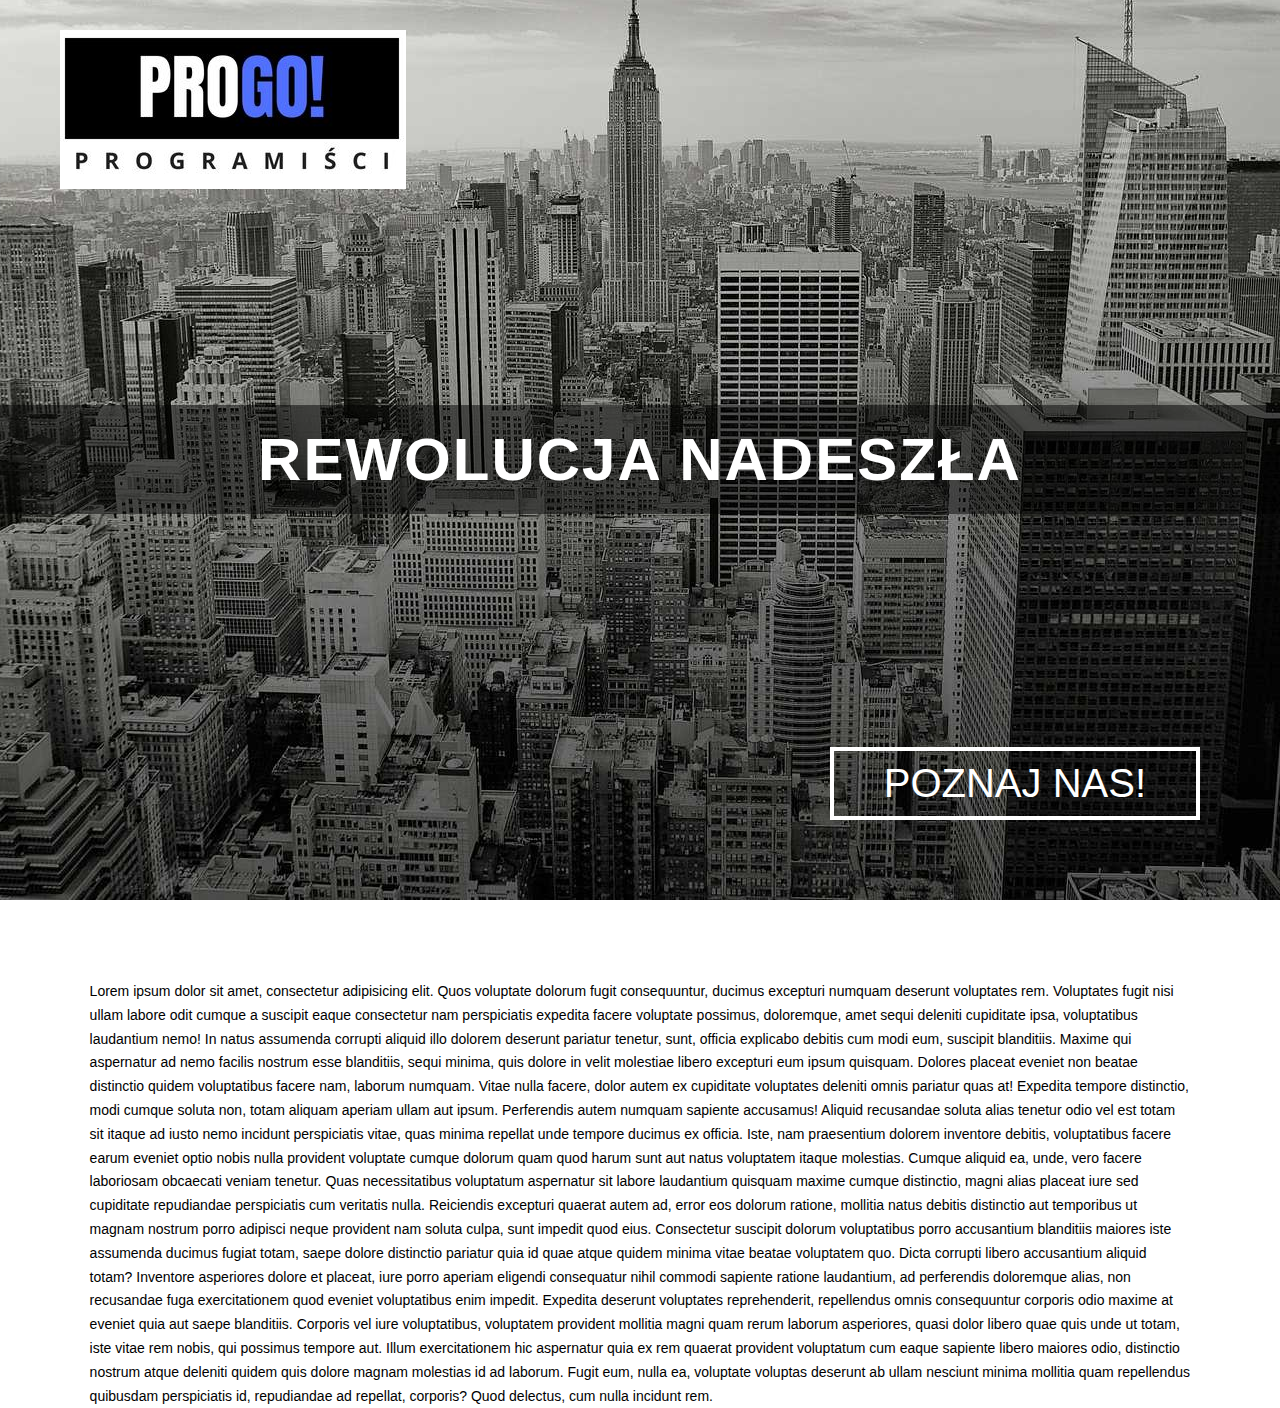
<file: City 2/index.html>
<!DOCTYPE html>
<html lang="en">
<head>
  <meta charset="UTF-8">
  <title>Document</title>
  <meta name="viewport" content="width=device-width, initial-scale=1.0">
  <link rel="stylesheet" href="css/style.css">
</head>

<body>
  <header>
    <img class="logo" src="img/logo.JPG" alt="logo naszej firmy progo">
    <h1>Rewolucja nadeszła</h1>
    <button>Poznaj nas!</button>
  </header>
  <section>
    <p>Lorem ipsum dolor sit amet, consectetur adipisicing elit. Quos voluptate dolorum fugit consequuntur, ducimus excepturi numquam deserunt voluptates rem. Voluptates fugit nisi ullam labore odit cumque a suscipit eaque consectetur nam perspiciatis expedita facere voluptate possimus, doloremque, amet sequi deleniti cupiditate ipsa, voluptatibus laudantium nemo! In natus assumenda corrupti aliquid illo dolorem deserunt pariatur tenetur, sunt, officia explicabo debitis cum modi eum, suscipit blanditiis. Maxime qui aspernatur ad nemo facilis nostrum esse blanditiis, sequi minima, quis dolore in velit molestiae libero excepturi eum ipsum quisquam. Dolores placeat eveniet non beatae distinctio quidem voluptatibus facere nam, laborum numquam. Vitae nulla facere, dolor autem ex cupiditate voluptates deleniti omnis pariatur quas at! Expedita tempore distinctio, modi cumque soluta non, totam aliquam aperiam ullam aut ipsum. Perferendis autem numquam sapiente accusamus! Aliquid recusandae soluta alias tenetur odio vel est totam sit itaque ad iusto nemo incidunt perspiciatis vitae, quas minima repellat unde tempore ducimus ex officia. Iste, nam praesentium dolorem inventore debitis, voluptatibus facere earum eveniet optio nobis nulla provident voluptate cumque dolorum quam quod harum sunt aut natus voluptatem itaque molestias. Cumque aliquid ea, unde, vero facere laboriosam obcaecati veniam tenetur. Quas necessitatibus voluptatum aspernatur sit labore laudantium quisquam maxime cumque distinctio, magni alias placeat iure sed cupiditate repudiandae perspiciatis cum veritatis nulla. Reiciendis excepturi quaerat autem ad, error eos dolorum ratione, mollitia natus debitis distinctio aut temporibus ut magnam nostrum porro adipisci neque provident nam soluta culpa, sunt impedit quod eius. Consectetur suscipit dolorum voluptatibus porro accusantium blanditiis maiores iste assumenda ducimus fugiat totam, saepe dolore distinctio pariatur quia id quae atque quidem minima vitae beatae voluptatem quo. Dicta corrupti libero accusantium aliquid totam? Inventore asperiores dolore et placeat, iure porro aperiam eligendi consequatur nihil commodi sapiente ratione laudantium, ad perferendis doloremque alias, non recusandae fuga exercitationem quod eveniet voluptatibus enim impedit. Expedita deserunt voluptates reprehenderit, repellendus omnis consequuntur corporis odio maxime at eveniet quia aut saepe blanditiis. Corporis vel iure voluptatibus, voluptatem provident mollitia magni quam rerum laborum asperiores, quasi dolor libero quae quis unde ut totam, iste vitae rem nobis, qui possimus tempore aut. Illum exercitationem hic aspernatur quia ex rem quaerat provident voluptatum cum eaque sapiente libero maiores odio, distinctio nostrum atque deleniti quidem quis dolore magnam molestias id ad laborum. Fugit eum, nulla ea, voluptate voluptas deserunt ab ullam nesciunt minima mollitia quam repellendus quibusdam perspiciatis id, repudiandae ad repellat, corporis? Quod delectus, cum nulla incidunt rem.</p>
  </section>
</body>
</html>
</file>
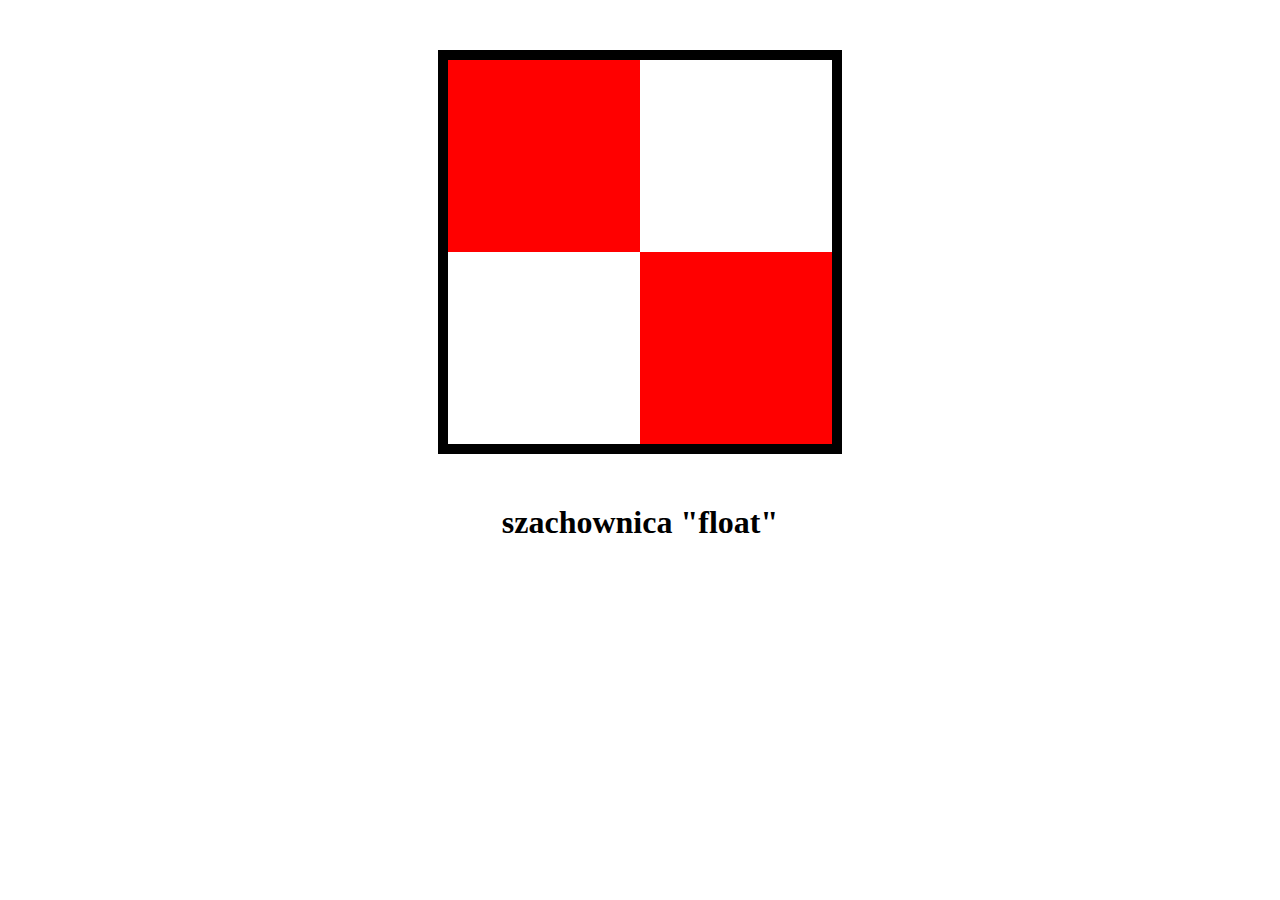
<file: Projekt float szachownica/index.html>
<!DOCTYPE html>
<html lang="en">

<head>
    <meta charset="UTF-8">
    <meta name="viewport" content="width=device-width, initial-scale=1.0">
    <meta http-equiv="X-UA-Compatible" content="ie=edge">
    <title>Szachownica - Float</title>
    <style>
        .clearfix::after {
            content: "";
            display: block;
            clear: both;
        }

        .board {
            /* box-sizing: border-box; */
            width: 30vw;
            border: 10px solid black;
            margin: 50px auto;
            /* overflow: hidden; */
            /* height: 30vw; */
        }

        span {
            float: left;
            width: 50%;
            height: 15vw;
            /* height: calc(15vw - 10px); */
        }

        span:nth-child(1),
        span:nth-child(4) {
            background-color: #f00;
        }

        h1 {
            margin-top: 50px;
            text-align: center;
        }
    </style>
</head>

<body>
    <div class="board clearfix">
        <span></span>
        <span></span>
        <span></span>
        <span></span>
        <!-- Pseudolement ::after -->
    </div>
    <h1>szachownica "float"</h1>
</body>

</html>
</file>
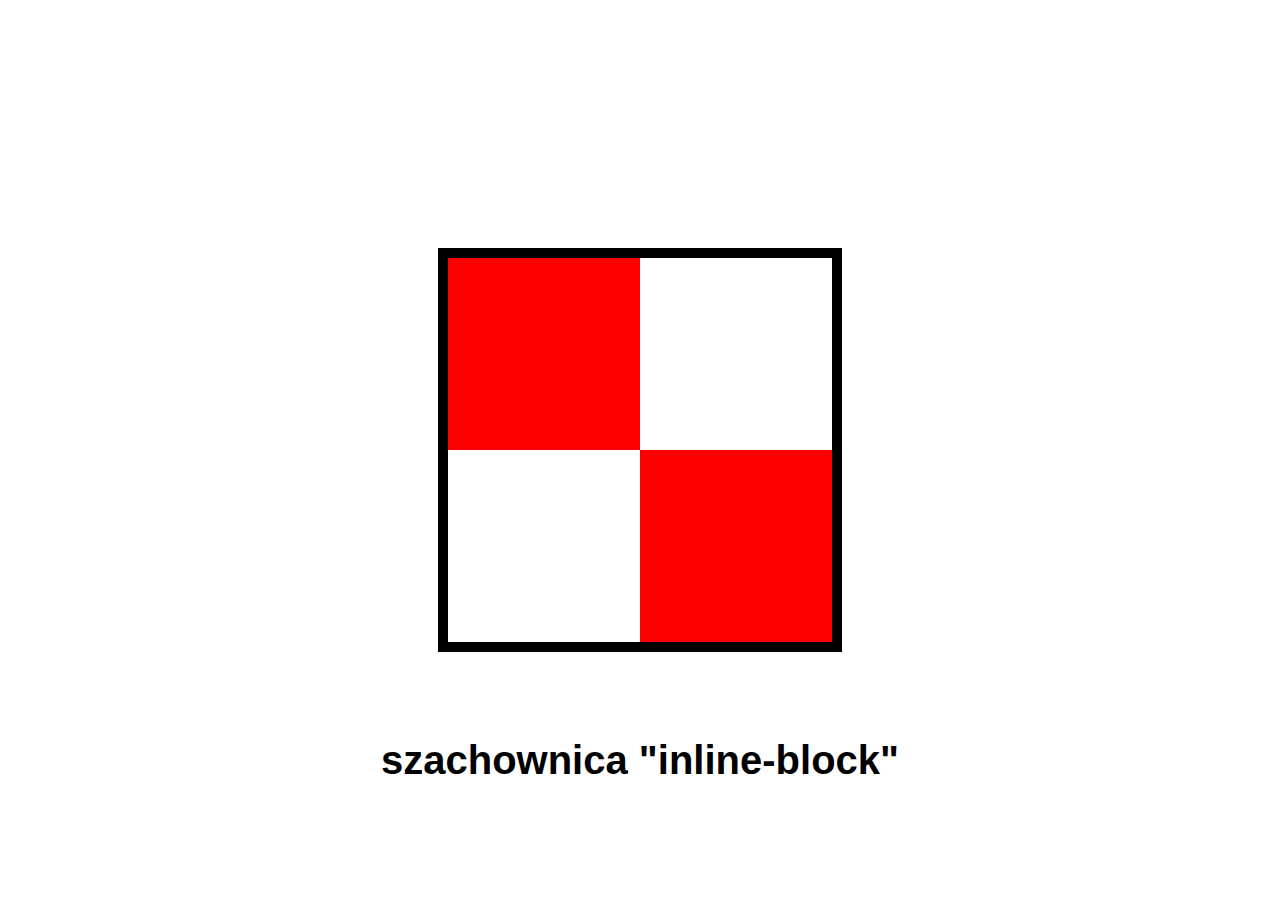
<file: Projekt inline block szachownica/index.html>
<!DOCTYPE html>
<html lang="en">

<head>
    <meta charset="UTF-8">
    <meta name="viewport" content="width=device-width, initial-scale=1.0">
    <meta http-equiv="X-UA-Compatible" content="ie=edge">
    <title>Szachownica - Inline Block</title>
    <style>
        /* body {
            margin: 0;
        } */

        .board {
            position: absolute;
            top: calc(50% - 15vw - 10px);
            left: calc(50% - 15vw - 10px);
            width: 30vw;
            height: 30vw;
            border: 10px black solid;
            font-size: 0;
        }

        span {
            display: inline-block;
            width: 50%;
            height: 50%;
        }

        span:first-child,
        span:last-child {
            background-color: #f00;
        }

        h1 {
            position: absolute;
            bottom: 10%;
            left: 0;
            width: 100%;
            font-family: arial;
            font-size: 40px;
            text-align: center;

        }
    </style>
</head>

<body>
    <div class="board">
        <span></span>
        <span></span>
        <span></span>
        <span></span>
    </div>
    <h1>szachownica "inline-block"</h1>
</body>

</html>
</file>
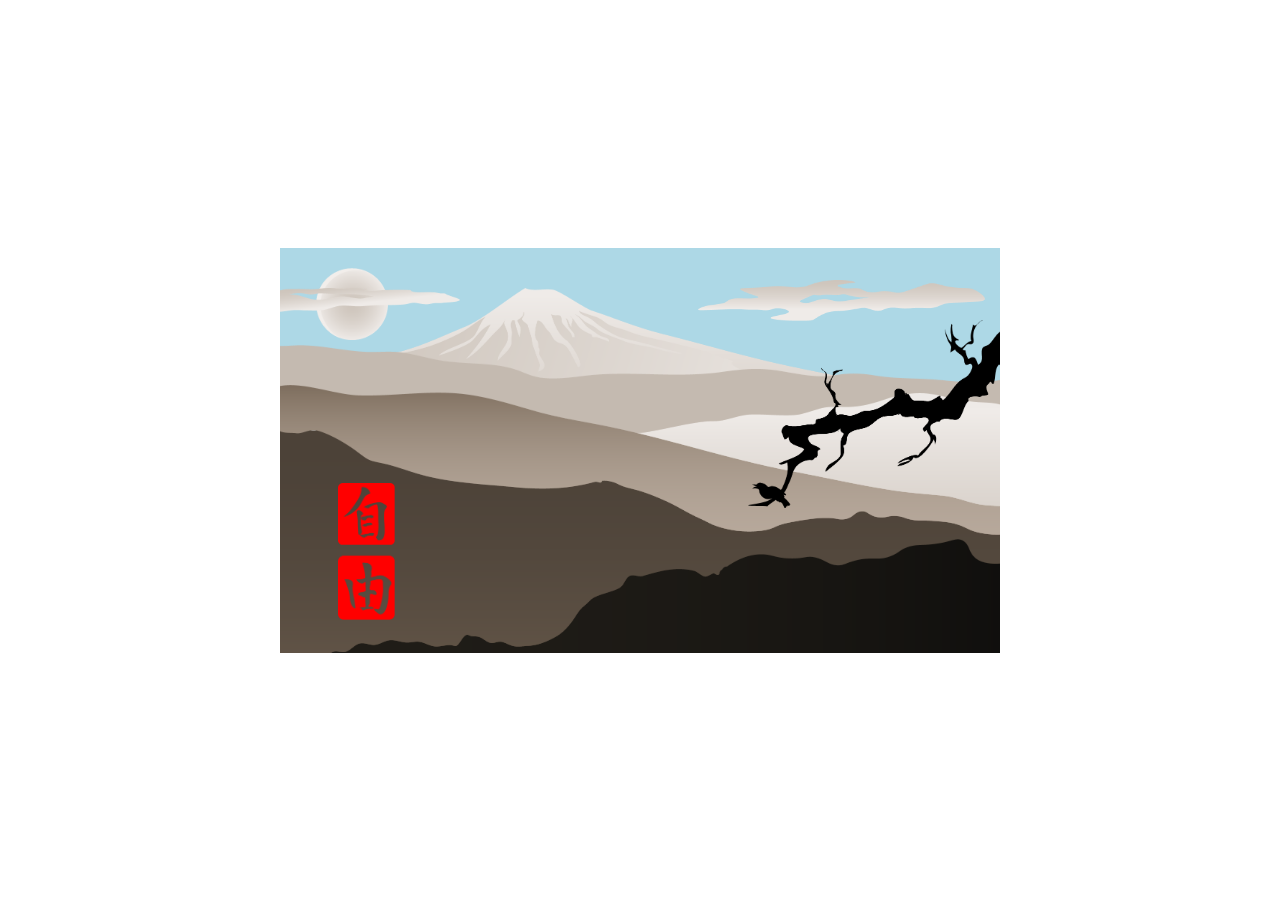
<file: Projekt old Japan/index.html>
<!-- 
    Układ 16:9
    Ma być podobny (nie pixel w pixel)
    Ma być responsywny (dostosowoywać się do wysokości przeglądarki)

 -->
<!DOCTYPE html>
<html lang="pl">

<head>
    <meta charset="UTF-8">
    <meta name="viewport" content="width=device-width, initial-scale=1.0">
    <meta http-equiv="X-UA-Compatible" content="ie=edge">
    <title>A dream about old Japan</title>
    <style>
        .picture {
            position: absolute;
            width: 80vh;
            height: 45vh;
            top: calc(50% - 45vh/2);
            left: calc(50% - 80vh/2);
            /* margin: 50px auto; */
            background-color: lightblue;
            overflow: hidden;
            z-index: -2;
        }

        img {
            position: absolute;
            display: none;
        }

        img:nth-child(1) {
            display: block;
            width: 100%;
            left: 0;
            bottom: -10%;
        }

        img:nth-child(2) {
            display: block;
            width: 100%;
            left: 0;
            bottom: -24%;
        }

        img:nth-child(3) {
            display: block;
            width: 100%;
            left: 0;
            bottom: -36%;
        }

        img:nth-child(4) {
            display: block;
            width: 100%;
            left: 0;
            bottom: -34%;
        }

        img:nth-child(5) {
            display: block;
            width: 100%;
            left: 0;
            bottom: -45%;
        }

        img:nth-child(6) {
            display: block;
            width: 100%;
            left: 0;
            bottom: -72%;
        }

        img:nth-child(7) {
            display: block;
            width: 10%;
            left: 5%;
            top: 5%;
            z-index: -1;
        }

        img:nth-child(8) {
            display: block;
            width: 30%;
            left: -5%;
            top: 10%;
        }

        img:nth-child(9) {
            display: block;
            width: 40%;
            right: 2%;
            top: 8%;
        }

        img:nth-child(10) {
            display: block;
            width: 35%;
            right: 0;
            top: 18%;
        }

        img:nth-child(11) {
            display: block;
            width: 8%;
            left: 8%;
            bottom: 8%;
        }
    </style>
</head>

<body>
    <div class="picture">
        <img src="img/japan1.png" alt="">
        <img src="img/japan2.png" alt="">
        <img src="img/japan3.png" alt="">
        <img src="img/japan4.png" alt="">
        <img src="img/japan5.png" alt="">
        <img src="img/japan6.png" alt="">
        <img src="img/japan7.png" alt="">
        <img src="img/japan8.png" alt="">
        <img src="img/japan9.png" alt="">
        <img src="img/japan10.png" alt="">
        <img src="img/japan11.png" alt="">
    </div>
</body>

</html>
</file>
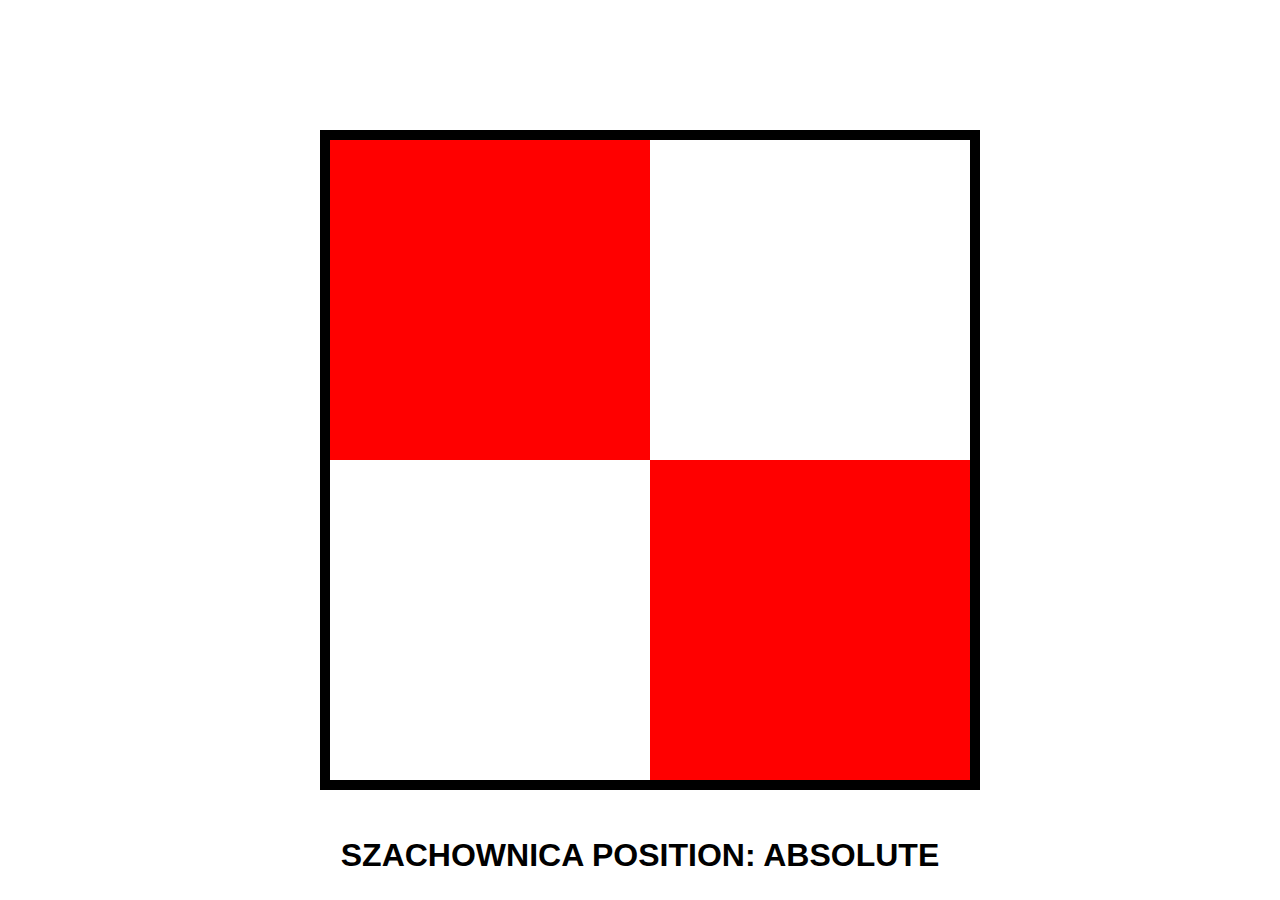
<file: Projekt position szachownica/index.html>
<!DOCTYPE html>
<html lang="en">

<head>
    <meta charset="UTF-8">
    <meta name="viewport" content="width=device-width, initial-scale=1.0">
    <meta http-equiv="X-UA-Compatible" content="ie=edge">
    <title>Szachownica - Position Absolute</title>
    <style>
        * {
            margin: 0;
            padding: 0;
        }

        .board {
            position: absolute;
            /* top: calc(50% - 25vw);
            left: calc(50% - 25%); */
            top: 50%;
            left: 50%;
            width: 50%;
            height: 50vw;
            margin-top: -25vw;
            margin-left: -25vw;
            /* background-color: aqua; */
            border: 10px solid black;
        }

        span {
            position: absolute;
            /* width: 50%;
            height: 50%; */
            /* background-color: aqua; */
        }

        span:nth-child(1) {
            background-color: #f00;
            top: 0;
            left: 0;
            bottom: 50%;
            right: 50%;
        }

        /* span:nth-child(2) {
            top: 0;
            right: 0;
        }

        span:nth-child(3) {
            bottom: 0;
            left: 0;
        } */

        span:nth-child(4) {
            bottom: 0;
            top: 50%;
            right: 0;
            left: 50%;
            background-color: #f00;
        }

        h1 {
            text-align: center;
            position: relative;
            top: 90vh;
            line-height: 10vh;
            text-transform: uppercase;
            font-family: arial;
        }
    </style>
</head>

<body>
    <div class="board">
        <span></span>
        <span></span>
        <span></span>
        <span></span>
    </div>
    <h1>szachownica position: absolute</h1>
</body>

</html>
</file>
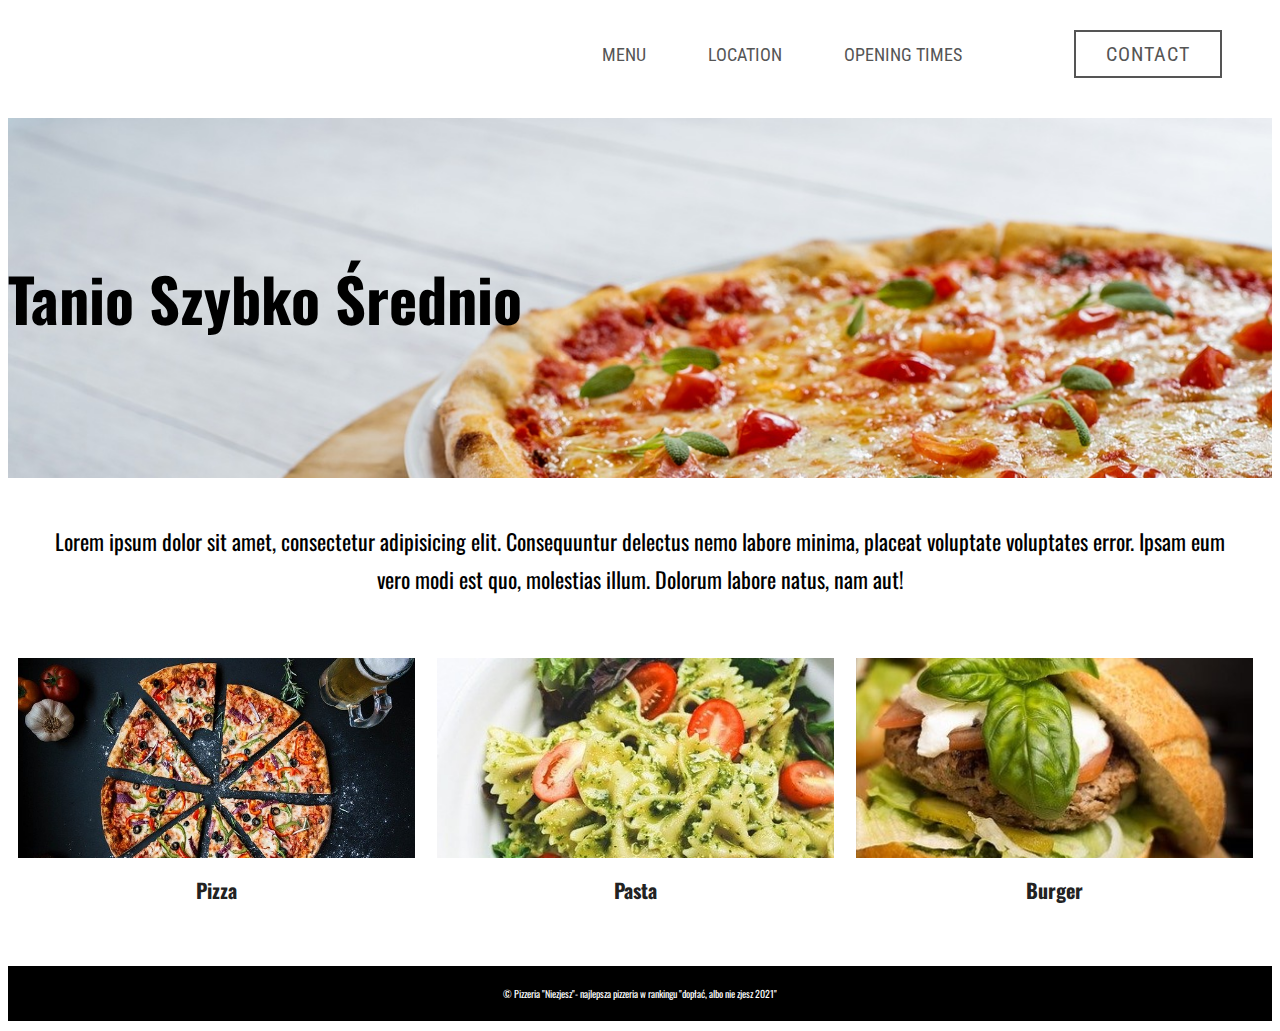
<file: Restauracja/index.html>
<!DOCTYPE html>
<html lang="pl">

<head>
  <meta charset="UTF-8">
  <title>Pizzeria</title>
  <link rel="stylesheet" href="style.css">
</head>

<body>
  <nav>
    <a href="#">Menu</a>
    <a href="#">Location</a>
    <a href="#">Opening times</a>
    <a href="#" class="contact">Contact</a>

  </nav>

  <header>
    <h1>Tanio Szybko Średnio</h1>

  </header>
  <main>
    <p class="description">
      Lorem ipsum dolor sit amet, consectetur adipisicing elit. Consequuntur delectus nemo labore minima, placeat voluptate voluptates error. Ipsam eum vero modi est quo, molestias illum. Dolorum labore natus, nam aut!
    </p>

    <section class="features">

      <div class="feature">
        <div class="image1">
        </div>
        <h2>Pizza</h2>
      </div>

      <div class="feature">
        <div class="image2">
        </div>
        <h2>Pasta</h2>
      </div>

      <div class="feature">
        <div class="image3">
        </div>
        <h2>Burger</h2>
      </div>

    </section>

  </main>
  <footer>
    <p>
      &copy; Pizzeria "Niezjesz"- najlepsza pizzeria w rankingu "dopłać, albo nie zjesz 2021"
    </p>
  </footer>
</body>

</html>
</file>
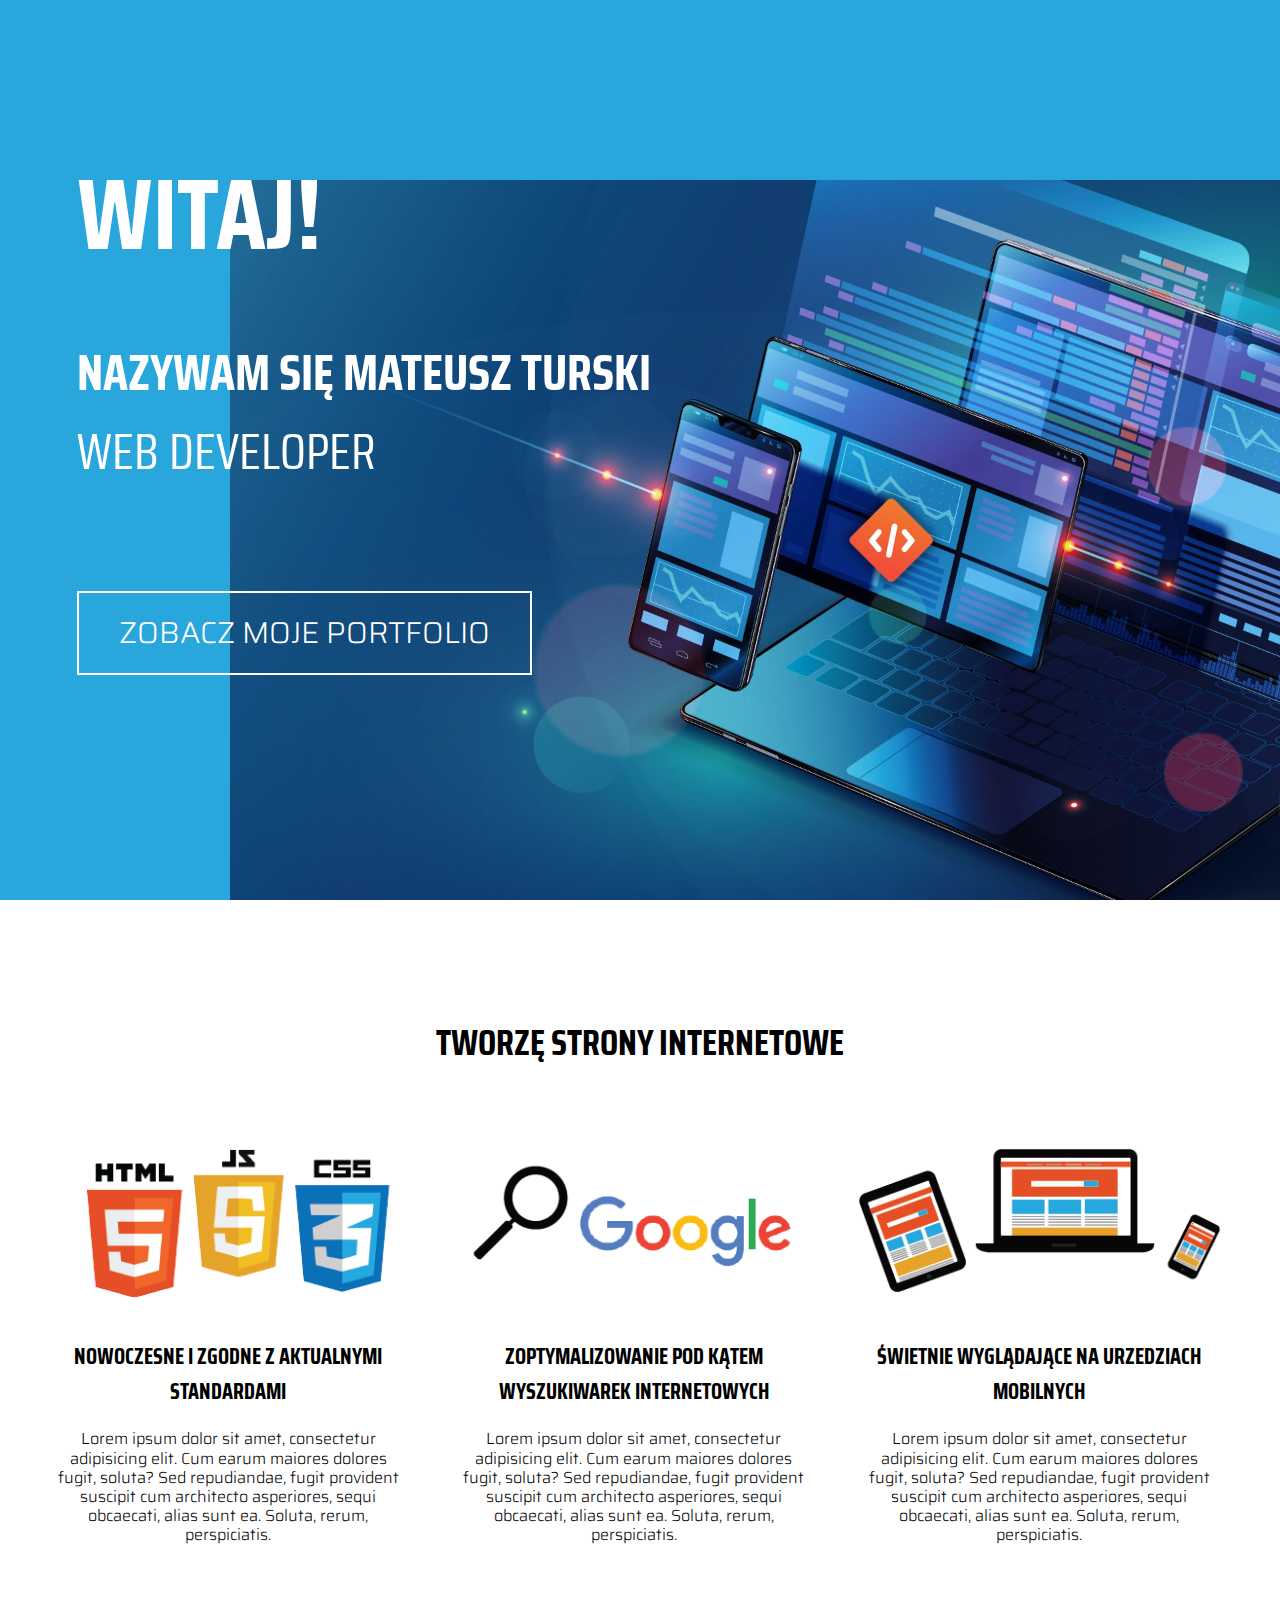
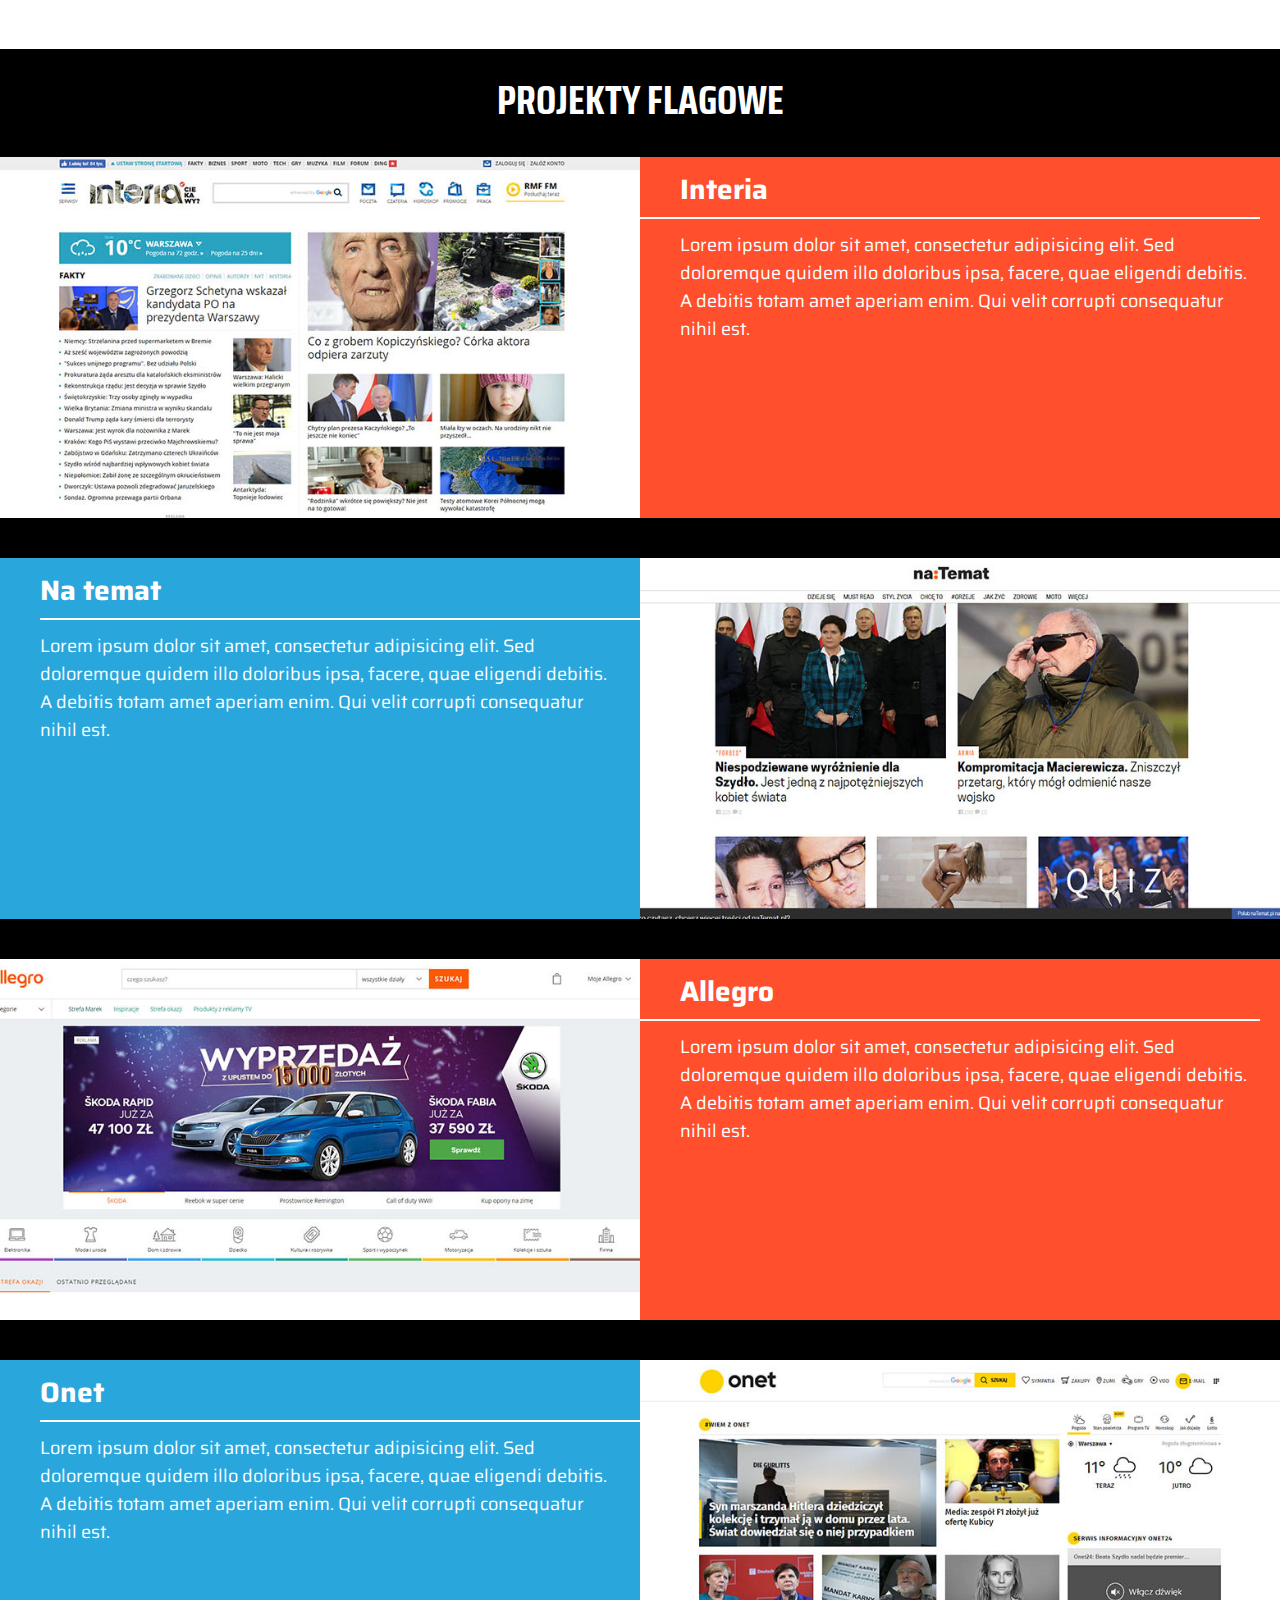
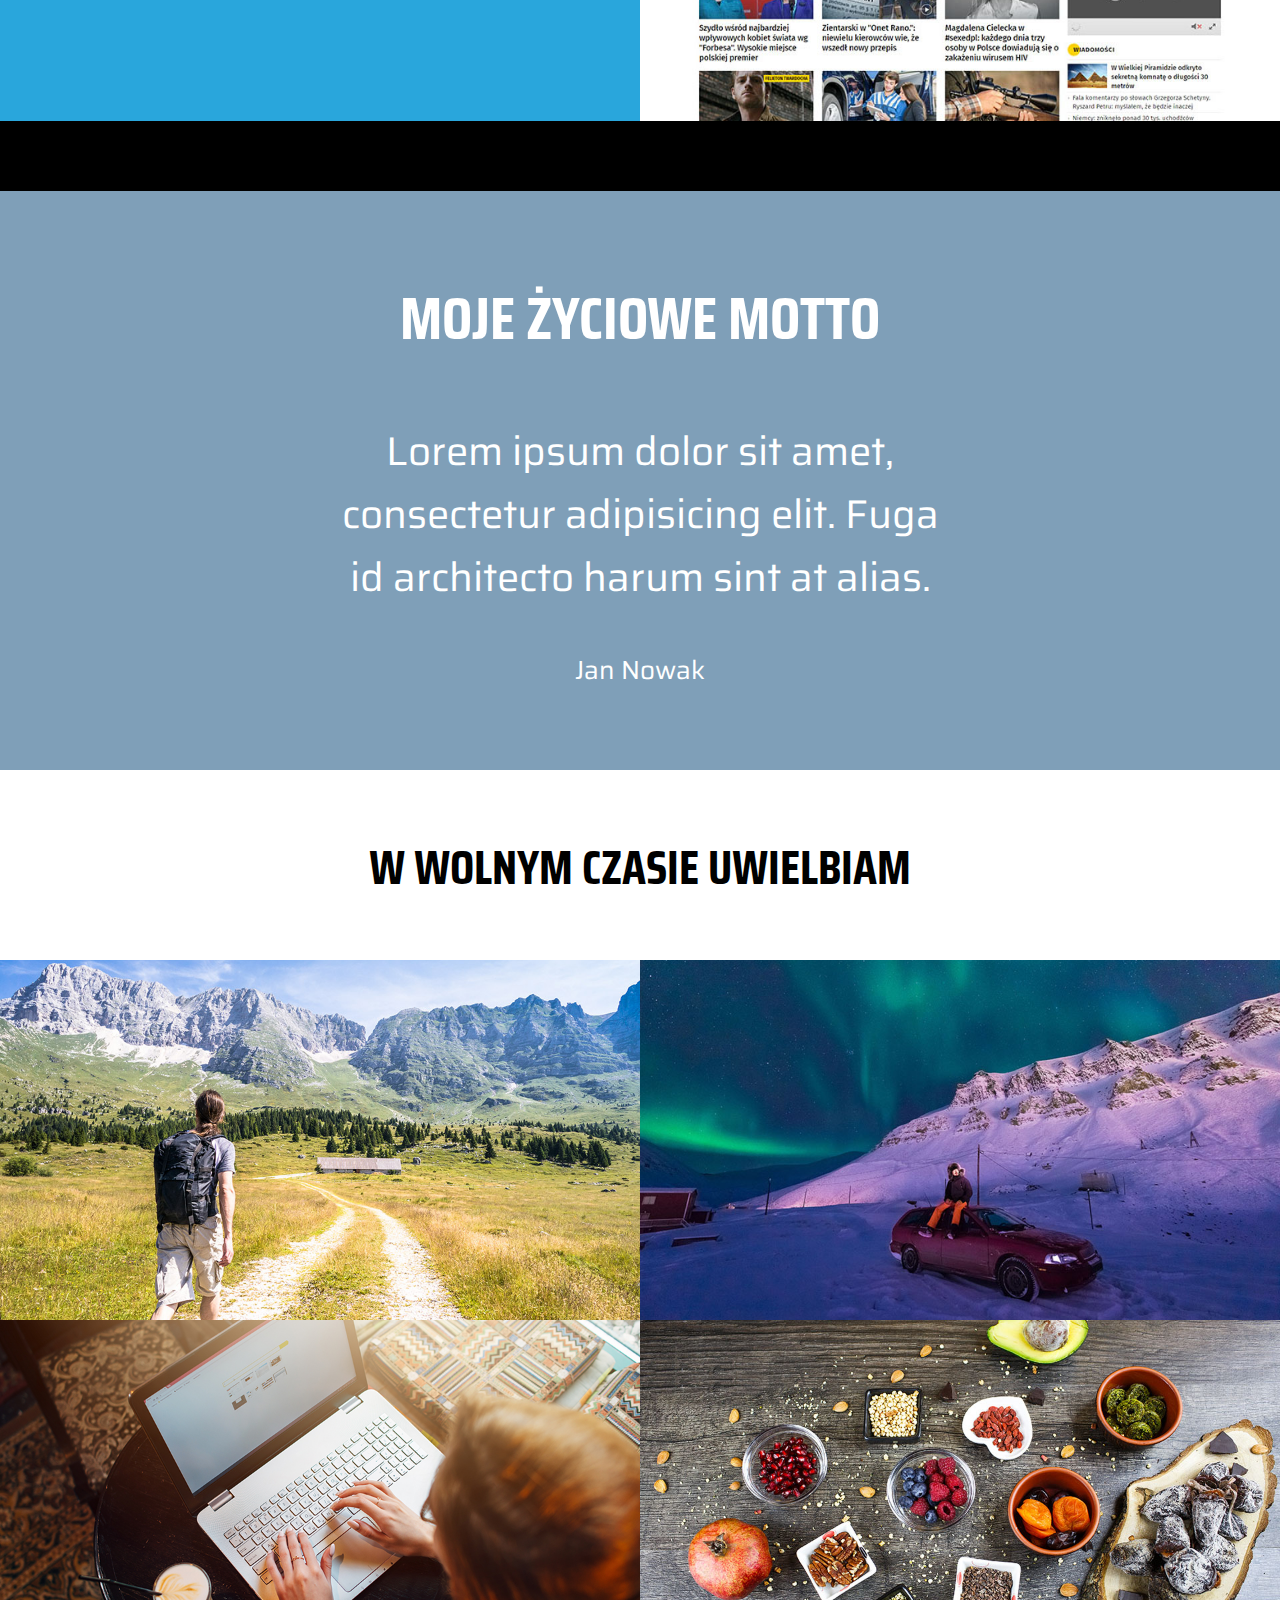
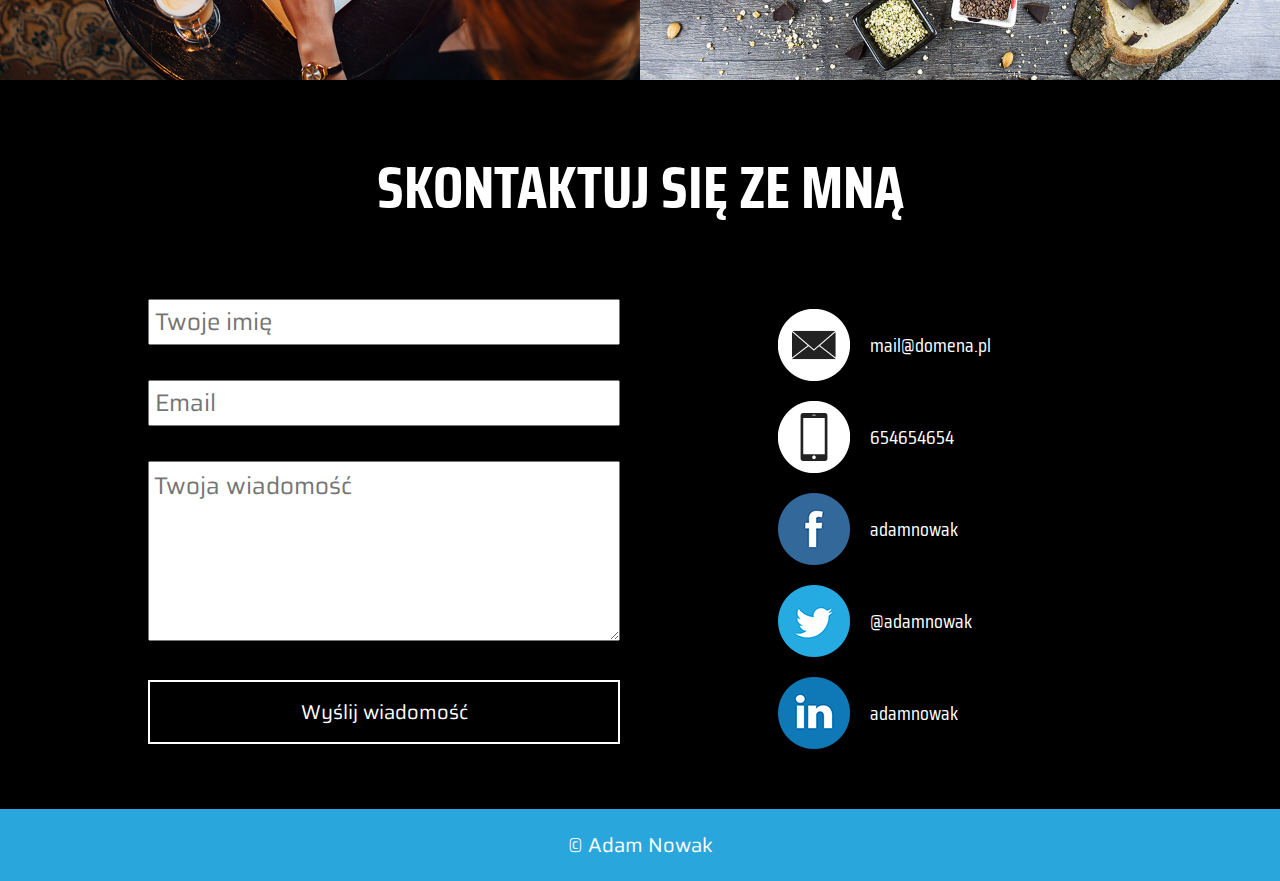
<file: Wizytowka- in progress/index.html>
<!DOCTYPE html>
<html lang="pl">

<head>
  <meta charset="UTF-8">
  <title>Mateusz Turski - Web Developer</title>
  <meta name="viewport" content="width=device-width, initial-scale=1.0">
  <link href="https://fonts.googleapis.com/css?family=Saira+Condensed:400,700|Saira:300,400&amp;subset=latin-ext" rel="stylesheet">
  <link rel="stylesheet" href="css/style.css">
</head>

<body>
  <header>
    <div class="welcome">
      <p>witaj!</p>
      <h1>Nazywam się Mateusz Turski</h1>
      <h2>web developer</h2>
      <button>Zobacz moje portfolio</button>
    </div>
    <img src="images/Frontend.jpg" alt="Grafika FrontendDevelopment">
  </header>
  <section class="features clearfix">
    <h1>Tworzę strony internetowe</h1>
    <div class="feature">
      <img src="images/services1.png" alt="loga html js i css">
      <h2>Nowoczesne i zgodne z aktualnymi standardami</h2>
      <p class="description">Lorem ipsum dolor sit amet, consectetur adipisicing elit. Cum earum maiores dolores fugit, soluta? Sed repudiandae, fugit provident suscipit cum architecto asperiores, sequi obcaecati, alias sunt ea. Soluta, rerum, perspiciatis.</p>
    </div>
    <div class="feature">
      <img src="images/services2.png" alt="loga html js i css">
      <h2>Zoptymalizowanie pod kątem wyszukiwarek internetowych</h2>
      <p class="description">Lorem ipsum dolor sit amet, consectetur adipisicing elit. Cum earum maiores dolores fugit, soluta? Sed repudiandae, fugit provident suscipit cum architecto asperiores, sequi obcaecati, alias sunt ea. Soluta, rerum, perspiciatis.</p>
    </div>
    <div class="feature">
      <img src="images/services3.png" alt="loga html js i css">
      <h2>Świetnie wyglądające na urzedziach mobilnych</h2>
      <p class="description">Lorem ipsum dolor sit amet, consectetur adipisicing elit. Cum earum maiores dolores fugit, soluta? Sed repudiandae, fugit provident suscipit cum architecto asperiores, sequi obcaecati, alias sunt ea. Soluta, rerum, perspiciatis.</p>
    </div>

  </section>
  <section class="portfolio">
    <h1>Projekty flagowe</h1>
    <div class="project clearfix">
      <div class="web">
        <img src="images/portfolio1.jpg" alt="portfolio przykład 1">
      </div>
      <div class="about">
        <h2>Interia</h2>
        <p>Lorem ipsum dolor sit amet, consectetur adipisicing elit. Sed doloremque quidem illo doloribus ipsa, facere, quae eligendi debitis. A debitis totam amet aperiam enim. Qui velit corrupti consequatur nihil est.</p>
      </div>
    </div>
    <div class="project clearfix">
      <div class="web">
        <img src="images/portfolio2.jpg" alt="portfolio przykład 2">
      </div>
      <div class="about">
        <h2>Na temat</h2>
        <p>Lorem ipsum dolor sit amet, consectetur adipisicing elit. Sed doloremque quidem illo doloribus ipsa, facere, quae eligendi debitis. A debitis totam amet aperiam enim. Qui velit corrupti consequatur nihil est.</p>
      </div>
    </div>
    <div class="project clearfix">
      <div class="web">
        <img src="images/portfolio3.jpg" alt="portfolio przykład 3">
      </div>
      <div class="about">
        <h2>Allegro</h2>
        <p>Lorem ipsum dolor sit amet, consectetur adipisicing elit. Sed doloremque quidem illo doloribus ipsa, facere, quae eligendi debitis. A debitis totam amet aperiam enim. Qui velit corrupti consequatur nihil est.</p>
      </div>
    </div>
    <div class="project clearfix">
      <div class="web">
        <img src="images/portfolio4.jpg" alt="portfolio przykład 4">
      </div>
      <div class="about">
        <h2>Onet</h2>
        <p>Lorem ipsum dolor sit amet, consectetur adipisicing elit. Sed doloremque quidem illo doloribus ipsa, facere, quae eligendi debitis. A debitis totam amet aperiam enim. Qui velit corrupti consequatur nihil est.</p>
      </div>
    </div>
  </section>
  <section class="slogan">
    <div class="bg">
      <h1>Moje życiowe motto</h1>
      <p class="text">Lorem ipsum dolor sit amet, consectetur adipisicing elit. Fuga id architecto harum sint at alias. </p>
      <p class="author">Jan Nowak</p>
    </div>
  </section>

  <section class="hobby clearfix">
    <h1>W wolnym czasie uwielbiam</h1>
    <div class="item">
      <p>Chodzić po górach</p>
    </div>
    <div class="item">
      <p>Patrzeć wysoko</p>
    </div>
    <div class="item">
      <p>Zmieniać świat</p>
    </div>
    <div class="item">
      <p>Jeść owoce i warzywa</p>
    </div>
  </section>

  <section class="contact">
    <h1>Skontaktuj się ze mną</h1>
    <div class="wrap clearfix">

      <form>
        <input type="text" placeholder="Twoje imię">
        <input type="text" placeholder="Email">
        <textarea placeholder="Twoja wiadomość"></textarea>
        <button>Wyślij wiadomość</button>
      </form>
      <div class="socials">
        <div class="social clearfix"><img src="images/contact1.png" alt="kontakt"><span>mail@domena.pl</span></div>
        <div class="social clearfix"><img src="images/contact2.png" alt="kontakt"><span>654654654</span></div>
        <div class="social clearfix"><img src="images/contact3.png" alt="kontakt"><span>adamnowak</span></div>
        <div class="social clearfix"><img src="images/contact4.png" alt="kontakt"><span>@adamnowak</span></div>
        <div class="social clearfix"><img src="images/contact5.png" alt="kontakt"><span>adamnowak</span></div>

      </div>

    </div>


  </section>

  <footer>&copy; Adam Nowak</footer>
</body>

</html>
</file>
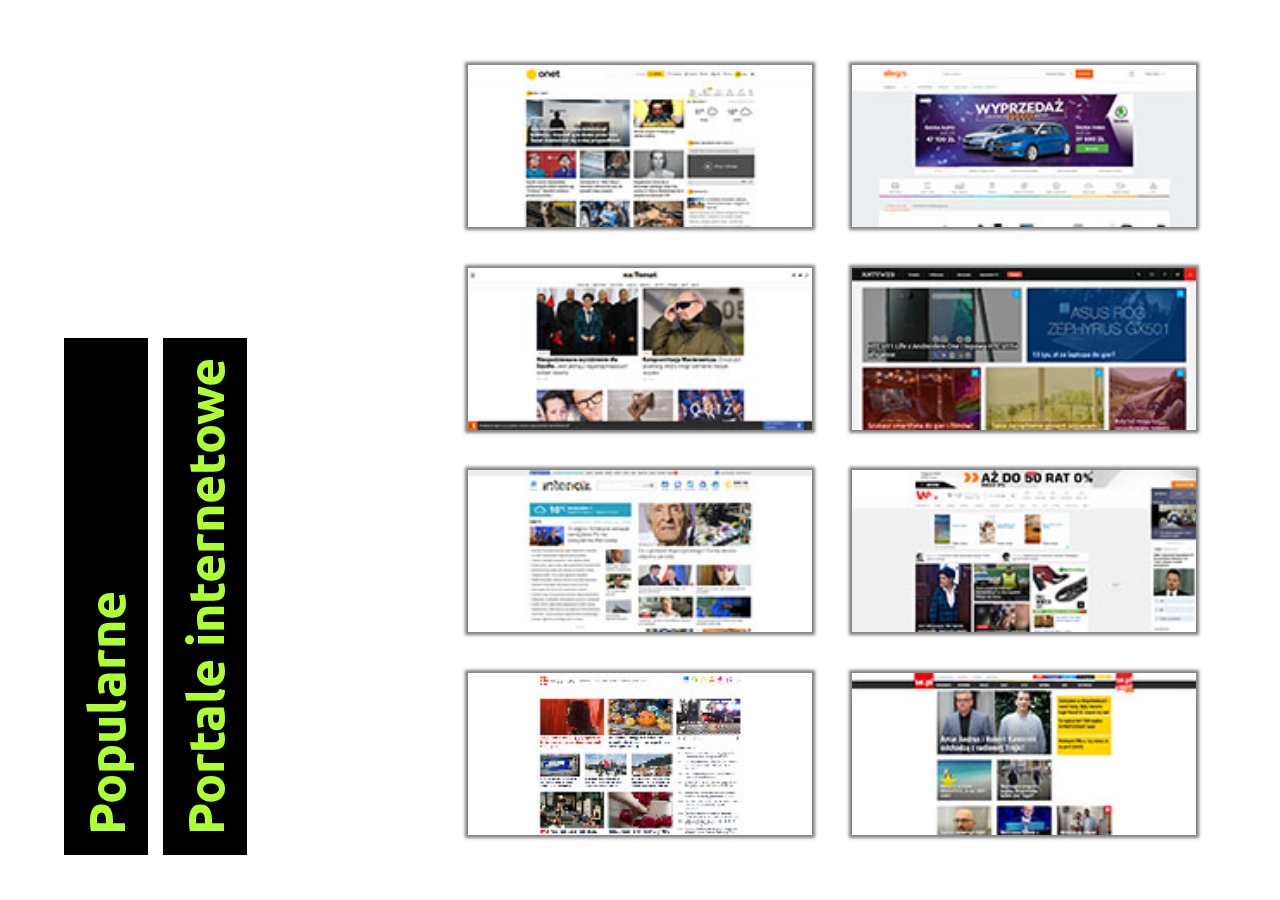
<file: JS/Galeria z pop-upem/index.html>
<!DOCTYPE html>
<html lang="pl">
<head>
    <meta charset="UTF-8">
    <meta http-equiv="X-UA-Compatible" content="IE=edge">
    <meta name="viewport" content="width=device-width, initial-scale=1.0">
    <title>Galeria</title>
    <link href="https://fonts.googleapis.com/css2?family=Ubuntu&display=swap" rel="stylesheet">
    <link href="lightbox/css/lightbox.css" rel="stylesheet" />
    <link rel="stylesheet" href="style.css">
</head>
<body>
<section class="gallery">
    <div class="title">
        <h1>Popularne</h1>
        <h1>Portale internetowe</h1>
    </div>
    <div class="images">
        <a href="img/1.jpg" data-lightbox="ImagesGroup" data-title="Gallery"><img src="img/thumb1.jpg" alt="miniatura"></a>
        <a href="img/2.jpg" data-lightbox="ImagesGroup" data-title="Gallery"><img src="img/thumb2.jpg" alt="miniatura"></a>
        <a href="img/3.jpg" data-lightbox="ImagesGroup" data-title="Gallery"><img src="img/thumb3.jpg" alt="miniatura"></a>
        <a href="img/4.jpg" data-lightbox="ImagesGroup" data-title="Gallery"><img src="img/thumb4.jpg" alt="miniatura"></a>
        <a href="img/5.jpg" data-lightbox="ImagesGroup" data-title="Gallery"><img src="img/thumb5.jpg" alt="miniatura"></a>
        <a href="img/6.jpg" data-lightbox="ImagesGroup" data-title="Gallery"><img src="img/thumb6.jpg" alt="miniatura"></a>
        <a href="img/7.jpg" data-lightbox="ImagesGroup" data-title="Gallery"><img src="img/thumb7.jpg" alt="miniatura"></a>
        <a href="img/8.jpg" data-lightbox="ImagesGroup" data-title="Gallery"><img src="img/thumb8.jpg" alt="miniatura"></a>
    </div>
</section>
<script src="lightbox/js/lightbox-plus-jquery.js"></script>

<!-- Nadpisane wlasciwosci -->
<script>
    lightbox.option({
        'albumLabel': "Obrazek %1 z %2"	
    })
</script>
</body>
</html>
</file>
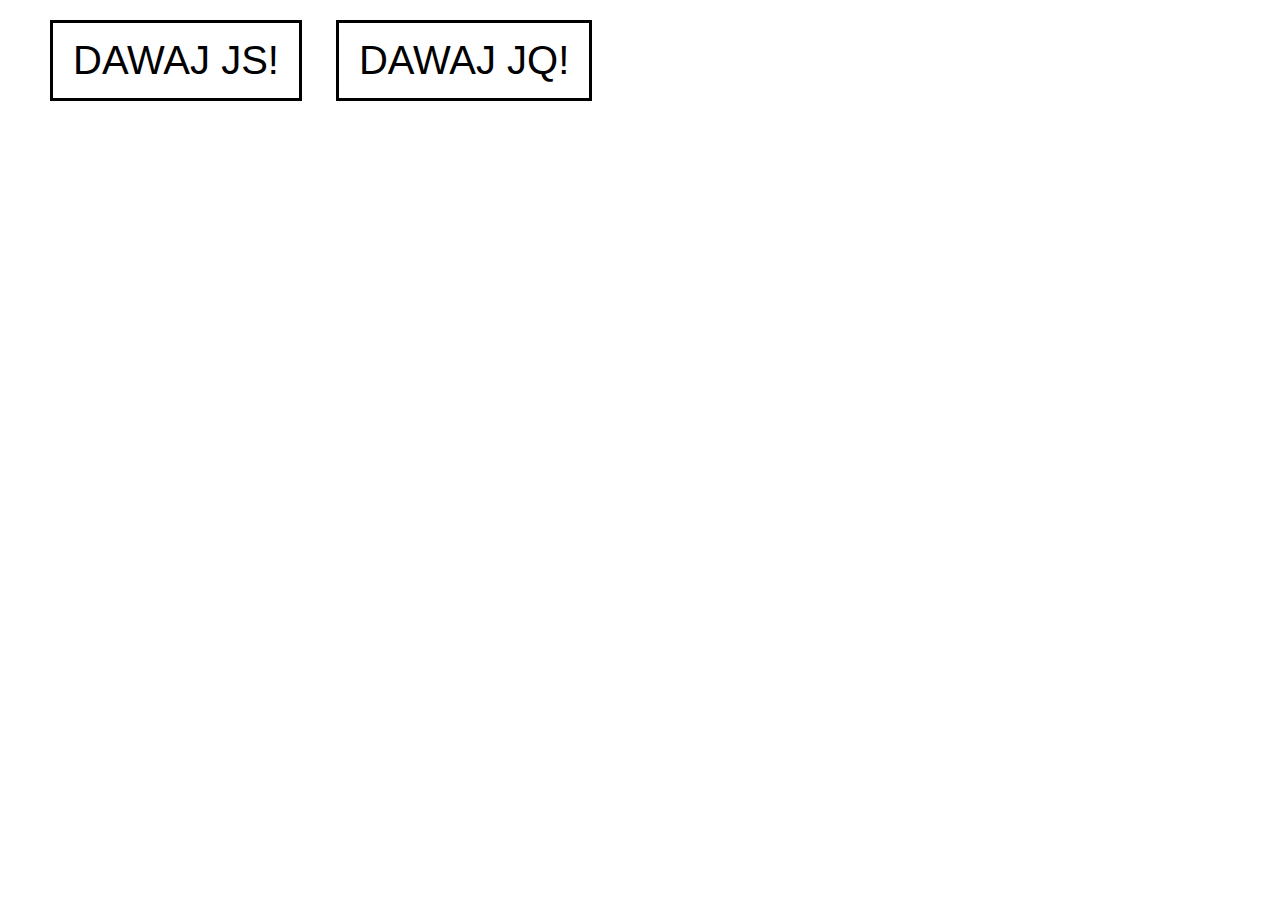
<file: JS/Kwadrat JQ i JS/index.html>
<!DOCTYPE html>
<html lang="pl">

<head>
 <meta charset="UTF-8">
 <meta name="viewport" content="width=device-width, initial-scale=1.0">
 <title>Dodaj kwadrat - JavaScript</title>
 <style>
  * {
   margin: 0;
   padding: 0;
  }

  body {
   padding: 20px 50px;
  }

  button {
   border: 3px solid black;
   text-transform: uppercase;
   padding: 15px 20px;
   color: black;
   background-color: transparent;
   margin: 0 30px 30px 0;
   font-size: 40px;
  }

  .box {
   float: left;
   background-color: cadetblue;
   width: 100px;
   height: 100px;
   animation: create 0.2s linear both;

  }

  @keyframes create {
   0% {
    width: 0;
    height: 0;
    transform: rotate(0);
   }

   50% {
    width: 200px;
    height: 10px;
   }

   100% {
    width: 100px;
    height: 100px;
    /* transform: rotate(3600deg); */
   }

  }
 </style>
</head>

<body>
 <button class="js">Dawaj JS!</button>
 <button class="jq" id="btn">Dawaj JQ!</button>
 <br>
 <script src="jquery-3.3.1.min.js"></script>
 <script>
  $('.jq').on("click", function () {
   $("body").append('<div class="box">')
  })

  function createDiv() {
   const divItem = document.createElement('div');
   divItem.classList.add("box");
   document.body.appendChild(divItem);
  }
  document.querySelector('.js').addEventListener("click", createDiv)
 </script>


</body>

</html>
</file>
<file: City 2/css/style.css>
* {
  margin: 0;
  padding: 0;
  box-sizing: border-box;
}

html {
  font-family: arial, sans-serif;
}

header {
  position: relative;
  height: 100vh;
  /*
  max-width: 1920px;
  margin: 0 auto;
*/
  background-image: url(../img/bg.jpg);
  background-attachment: fixed;
  background-position: center;
  background-repeat: no-repeat;

}

header > * {
  position: absolute;

}

header img {
  top: 30px;
  left: 60px;
}

header h1 {
  top: 45%;
  width: 100%;
  padding: 20px;
  font-size: 60px;
  background-color: rgba(0, 0, 0, .5);
  color: white;
  text-transform: uppercase;
  letter-spacing: 2px;
  text-align: center;
}

header button {
  bottom: 80px;
  right: 80px;
  font-size: 40px;
  padding: 10px 50px;
  font-family: roboto condensed, arial, sans-serif;
  text-transform: uppercase;
  background-color: transparent;
  color: white;
  border: 4px solid white;
  transition: .3s;
}

header button:hover {
  background-color: rgba(0, 0, 0, .5);
}

@media (max-width: 1024px) {
  header {
    background-size: cover;
  }
}

@media (max-width: 812px) and (orientation: landscape) {
  header img {
    width: 25%;
  }

  header h1 {
    font-size: 26px;
  }

  header button {
    bottom: 30px;
    font-size: 20px;
  }
}

@media (max-width: 533px) and (orientation: landscape) {


  header h1 {
    top: 40%;
    font-size: 20px;
  }

  header button {
    bottom: 30px;
    font-size: 18px;
  }
}

@media (max-width: 414px) and (orientation: portrait) {
  header img {
    left: 10%;
    width: 80%;

  }

  header h1 {
    top: 35%;
    font-size: 30px;
    line-height: 180%;
  }

  header button {
    right: 10%;
    width: 80%;
    font-size: 32px;
  }
}

@media (max-width: 360px) and (orientation: portrait) {

  header h1 {
    font-size: 24px;
  }

}

@media (max-width: 320px) and (orientation: portrait) {

  header button {
    font-size: 26px;
  }
}

section {
  width: 86%;
  margin: 80px auto 0;

}

section p {
  line-height: 1.7;
  font-size: 14px;

}
</file>
<file: Restauracja/style.css>
@import url('https://fonts.googleapis.com/css2?family=Oswald&family=Roboto+Condensed&display=swap');

/*
font-family: 'Oswald', sans-serif;
font-family: 'Roboto Condensed', sans-serif;*/

* {
  margin 0;
  padding: 0;
  box-sizing: border-box;
}

html {
  font-size: 10px;
  font-family: 'Oswald', sans-serif;
}

/*Nawigacja*/

nav {
  max-width: 1440px;
  margin: 30px auto;
  text-align: right;

}

nav a {
  display: inline-block;
  font-size: 1.8rem;
  font-family: 'Roboto Condensed', sans-serif;
  text-transform: uppercase;
  text-decoration: none;
  color: #555;
  padding: 10px;
  margin: 0 20px;
}

nav a.contact {
  border: 2px solid #555;
  padding: 10px 30px;
  margin-right: 50px;
  margin-left: 80px;
  font-size: 2rem;
  letter-spacing: 1px;
}

nav a:hover {
  border-bottom: 2px solid #555;
  color: black;
}

nav a.contact:hover {
  background-color: royalblue;
  color: #eee;
  border-color: royalblue;
  transition-duration: 0.5s;
}


/*Header*/

header {
  height: 40vh;
  background-image: url(pizza-3010062_1280.jpg);
  background-size: cover;
}

header h1 {
  font-size: 6rem;
  color: black;
  text-align: left;
  line-height: 40vh;
  background-color: rgba (0, 0, 0, 50%);
}

/*Main*/

main {
  max-width: 1440px;
  margin: 5vh auto;
}

main p.description {
  font-size: 2.2rem;
  text-align: center;
  margin: 0 30px 50px 30px;
  line-height: 170%
}

main div.feature {
  display: inline-block;
  width: 33%;
  font-size: 0;
}

main div.image1 {
  height: 200px;
  margin: 10px;
  background-image: url(pizza-3007395_640.jpg);
  background-size: cover;
}

main div.image2 {
  height: 200px;
  margin: 10px;
  background-image: url(pasta-1854245_640.jpg);
  background-size: cover;
}

main div.image3 {
  height: 200px;
  margin: 10px;
  background-image: url(hamburger-494706_640.jpg);
  background-size: cover;
  background-position: center;
}

main h2 {
  font-size: 2rem;
  text-align: center;
  color: #222;
}

/*Stopka*/

footer {
  background-color: black;
}

footer p {
  color: white;
  text-align: center;
  padding: 2rem 0;
  font-style: 2rem;
}
</file>
<file: Wizytowka- in progress/css/style.css>
/*
font-family: 'Saira',
sans-serif;
font-family: 'Saira Condensed',
sans-serif;
*/

* {
  margin: 0;
  padding: 0;
  box-sizing: border-box;
}

.clearfix::after {
  content: "";
  display: block;
  clear: both;
}

header {
  position: relative;
  background-color: #29a6dc;
  height: 100vh;
  overflow: hidden;
  max-width: 1920px;
  margin: 0 auto;
}

header > * {
  position: absolute;
}

header img {
  height: 100%;
  bottom: 0;
  right: 0;
}

header div.welcome {
  z-index: 1;
  top: 7%;
  left: 5%;
  right: 5%;
  font-family: 'Saira Condensed',
  sans-serif;
  color: white;
  font-size: 40px;
  font-weight: bold;
  text-align: center;
  text-transform: uppercase;
}


header h1 {
  margin-top: 15px;
  font-size: 20px;
}

header h2 {
  font-size: 20px;
  font-weight: normal;
}

header button {
  font-family: 'Saira', sans-serif;
  font-weight: 300;
  line-height: 32px;
  padding: 0 20px;
  text-transform: uppercase;
  color: white;
  background-color: transparent;
  font-size: 12px;
  border: 2px solid white;
}

@media (orientation: portrait) and (min-width: 360px) {
  header h1 {
    font-size: 24px;
  }
  header h2 {
    font-size: 24px;
  }

  header button {
    margin-top: 24px;
    line-height: 40px;
    font-size: 16px;
  }
}

@media (orientation: portrait) and (min-width: 410px) {
  header h1 {
    font-size: 26px;
  }
  header h2 {
    font-size: 26px;
  }

  header button {
    margin-top: 40px;
    line-height: 50px;
    font-size: 20px;
  }

  header img {
    
  }
}

@media (orientation: portrait) and (min-width: 768px) {
  header p {
    font-size: 80px;
  }
  header h1 {
    font-size: 32px;
  }
  header h2 {
    font-size: 32px;
  }

  header button {
    margin-top: 60px;
    line-height: 60px;
    font-size: 24px;
  }

  header img {
    right: -20%;
  }
}


@media (orientation: landscape) {
  header img {
    height: 80%;
    bottom: 0;
    right: -5%;
  }
  header div.welcome {
    top: 15%;
    left: 7%;
    right: 48%;
  }
  header button {
    margin-top: 40px;
  }

}

@media (orientation: landscape) and (min-width: 640px) {
  header h1 {
    font-size: 24px;
  }
  header h2 {
    font-size: 24px;
  }
  header button {
    font-size: 16px;
    line-height: 40px;
  }
}

@media (orientation: landscape) and (min-width: 1024px) {

  header div.welcome {
    left: 3%;
  }

  header p {
    font-size: 56px;
  }
  header h1 {
    margin-top: 40px;
    font-size: 34px;
  }
  header h2 {
    font-size: 34px;
  }
  header button {
    margin-top: 80px;
    font-size: 28px;
    line-height: 70px;
  }

  header img {
    right: -22%;
    height: 85%;

  }
}

@media (orientation: landscape) and (min-width: 1280px) {

  header div.welcome {
    text-align: left;
    left: 6%;
  }
  header p {
    font-size: 100px;
  }
  header h1 {
    margin-top: 40px;
    font-size: 50px;
  }
  header h2 {
    font-size: 50px;
  }
  header button {
    margin-top: 100px;
    font-size: 30px;
    line-height: 80px;
    padding: 0 40px;
    border-width: 2px;
  }

  header img {
    right: -18%;
    height: 80%;

  }

}

@media (orientation: landscape) and (min-width: 1600px) {

  header div.welcome {
    left: 8%;
  }
  header p {
    font-size: 120px;
  }
  header h1 {
    margin-top: 40px;
    font-size: 60px;
  }
  header h2 {
    font-size: 60px;
  }
  header button {
    line-height: 90px;
  }

  header img {
    right: -8%;
    height: 90%;

  }

}

@media (min-width: 1024px) {
  header button {
    cursor: pointer;
    transition: .3s;
  }
  header button:hover {
    background-color: #fff;
    color: #111;
  }

}



/* Sekcja 1 nasze cechy*/

.features {
  max-width: 1600px;
  margin: 50px auto 0;
  padding: 5%;
  text-align: center;

}

.features h1 {
  font-family: 'Saira Condensed',
  sans-serif;
  font-size: 26px;
  text-transform: uppercase;
  margin-bottom: 15px;

}

.features h2 {
  font-family: 'Saira Condensed',
  sans-serif;
  font-size: 22px;
  text-transform: uppercase;
}

.features p {
  font-family: 'Saira',
  sans-serif;
  font-size: 12px;
  font-weight: 300;
  margin: 20px 0;
}

.features img {
  width: 100%;
  margin: 5px 0;
  max-width: 375px;
}

@media (min-width:360px) {
  .features h1 {
    font-size: 28px;
  }

  .features h2 {
    font-size: 24px;
  }
  .features p {
    font-size: 14px;
  }
}

@media (min-width:768px) {
  .features h1 {
    font-size: 36px;
  }

  .features h2 {
    font-size: 28px;
  }
  .features p {
    font-size: 18px;
  }
}

@media (min-width:1024px) {
  .features {
    margin-top: 50px;
    padding: 5% 2%;
    text-align: center;

  }
  .feature {
    float: left;
    width: 33%;
    padding: 20px;
  }
  .features h1 {
    font-size: 36px;
  }

  .features h2 {
    font-size: 22px;
  }
  .features p {
    font-size: 16px;
    line-height: 120%;
    padding: 0 10px;
  }
}

@media (min-width:1600px) {


  .feature {

    padding: 20px 50px;
  }
  .features h1 {
    font-size: 60px;
  }

  .features h2 {
    font-size: 32px;
  }
  .features p {
    font-size: 21px;
    line-height: 140%;
    padding: 0 10px;
  }
}

.portfolio {
  background-color: black;
  padding: 10px 0 30px;
}

.portfolio h1 {
  font-size: 28px;
  font-family: 'Saira Condensed',
  sans-serif;
  text-transform: uppercase;
  color: white;
  text-align: center;
  padding: 10px 20px;
  margin-bottom: 15px;
}

.portfolio .web img {
  width: 100%;
}

.portfolio .about {
  color: white;
  font-family: 'Saira',
  sans-serif;
  font-weight: normal;
  padding: 10px 20px 20px 0;
  text-align: left;
}

.portfolio .about h2 {
  font-size: 18px;
  border-bottom: 2px solid white;
  margin-bottom: 12px;
  padding-bottom: 6px;
  text-indent: 20px;
}

.portfolio .about p {
  font-size: 12px;
  padding-left: 20px;
}

.portfolio .project {
  max-width: 1400px;
  margin: 0 auto 20px;
}

.portfolio .project:nth-of-type(odd) {
  background-color: #ff4f2c;
}

.portfolio .project:nth-of-type(even) {
  background-color: #29a6dc;
}

@media (min-width:768px) {

  .portfolio h1 {
    font-size: 40px;
  }

  .portfolio .about h2 {
    font-size: 28px;
    text-indent: 40px;
  }

  .portfolio .about p {
    font-size: 18px;
    padding-left: 40px;
  }

  .portfolio .project {
    margin-bottom: 40px;
  }

}

@media (orientation: landscape) {
  .web,
  .about {
    width: 50%;
    float: left;
  }

  .web img {
    display: block;
  }

  .portfolio .project:nth-of-type(even) .web {
    float: right;

  }
  .portfolio .project:nth-of-type(even) .about {
    padding-right: 0;
  }
  .portfolio .project:nth-of-type(even) .about p {
    padding-right: 20px;
  }
  .portfolio .project:nth-of-type(even) .about h2 {
    text-indent: 0;
    margin-left: 40px;
  }


}


@media (orientation: landscape) and (min-width: 1400px) {
  .portfolio h1 {
    font-size: 60px;
    padding: 30px 0;
  }

  .portfolio .about h2 {
    padding-top: 50px;
    font-size: 28px;
    text-indent: 40px;
    margin-bottom: 50px;
  }

  .portfolio .about p {
    font-size: 18px;
    padding-left: 40px;
    line-height: 180%;
  }

  .portfolio .project {
    margin-bottom: 40px;
  }
}


/* Sekcja Slogan*/

.slogan {
  text-align: center;
  background-image: url(../images/motto.jpg);
  background-size: cover;
  background-position: center;
  background-attachment: fixed;

  color: white;
}

.slogan h1 {
  font-family: 'Saira Condensed', sans-serif;
  font-size: 26px;
  text-transform: uppercase;
  margin-bottom: 25px;

}

.slogan p {
  font-family: 'Saira', sans-serif;
  font-size: 18px;
}

.slogan p.author {
  margin-top: 20px;
  font-size: 12px;
}

.slogan .bg {
  padding: 30px 10px;
  background-color: rgba(0, 63, 114, 0.5);
  /*  #003f72*/
}

@media (orientation: landscape) {
  .slogan p {
    width: 70%;
    margin-left: auto;
    margin-right: auto;
  }
}

@media (min-width: 768px) {

  .slogan .bg {
    padding: 50px 10px;

  }

  .slogan h1 {
    font-size: 48px;
    margin-bottom: 35px;

  }

  .slogan p {
    font-size: 26px;
    width: 60%;
    margin: 0 auto;
  }

  .slogan p.author {
    margin-top: 40px;
    font-size: 18px;
  }
}

@media (min-width: 1024px) {

  .slogan .bg {
    padding: 80px 10px;

  }

  .slogan h1 {
    font-size: 60px;
    margin-bottom: 55px;

  }

  .slogan p {
    font-size: 40px;
    width: 50%;
  }

  .slogan p.author {
    margin-top: 40px;
    font-size: 26px;
  }
}

/* Sekcja hobby*/

.hobby {
  max-width: 1920px;
  margin: 0 auto;
}

.hobby .item {
  height: 25vh;

}

.hobby .item {
  background-position: center;
  background-repeat: no-repeat;
}

.hobby .item:nth-of-type(1) {
  background-image: url(../images/hobby1.jpg);
}

.hobby .item:nth-of-type(2) {
  background-image: url(../images/hobby2.jpg);
}

.hobby .item:nth-of-type(3) {
  background-image: url(../images/hobby3.jpg);
}

.hobby .item:nth-of-type(4) {
  background-image: url(../images/hobby4.jpg);
}


.hobby .item p {
  font-family: 'saira', sans-serif;
  color: white;
  text-align: center;
  /*  line-height: 25vh;*/
  text-shadow: 0 0 4px black;
  background-color: rgba(0, 0, 0, .5);
  font-size: 20px;
  padding: 5px 0;
}

.hobby h1 {
  font-family: 'saira condensed', sans-serif;
  padding: 20px;
  text-align: center;
  font-size: 36px;
  text-transform: uppercase;
}

@media (min-width:533px) {
  .hobby .item {
    float: left;
    width: 50%;
    height: 40vh;
  }
}

@media (min-width:768px) {

  .hobby h1 {
    font-size: 48px;
    margin-top: 40px;
    margin-bottom: 35px;

  }

  .hobby .item p {
    font-size: 30px;
    padding: 15px 0;
  }
}

@media (min-width: 1024px) {
  .hobby .item p {
    padding: 0;
    line-height: 40vh;
    opacity: 0;
    transition: 1s;
    cursor: default;
  }

  .hobby .item:hover p {
    opacity: 1;
  }

  .hobby .item {
    background-size: 100%;
    transition: 1s;
  }

  .hobby .item:hover {
    background-size: 130%;
  }

}

@media (min-width: 1600px) {
  .hobby h1 {
    font-size: 60px;
    margin-top: 50px;
    margin-bottom: 45px;

  }

  .hobby .item p {
    font-size: 40px;
  }
}


/* sekcja contact */

.contact {
  background-color: #000;
  padding: 30px 20px;
}

.contact h1 {
  font-family: 'Saira Condensed',
  sans-serif;
  font-size: 26px;
  text-transform: uppercase;
  margin-bottom: 15px;
  color: white;
  text-align: center;
}

.contact .wrap {
  padding-top: 20px;
  max-width: 1024px;
  margin: 0 auto;
}

.contact input,
.contact button,
.contact textarea {
  width: 100%;
  margin-bottom: 25px;
  font-family: saira, sans-serif;
  font-size: 12px;
  padding: 5px;
}

.contact input {

  height: 36px;

}

.contact textarea {
  height: 120px
}

.contact button {
  font-size: 14px;
  line-height: 40px;
  background-color: black;
  color: white;
  border: 2px solid white;
}

.contact .socials {
  padding-top: 30px;
  font-size: 0;
}

.contact .social {

  padding: 10px 0;
  color: white;
  font-family: saira condensed, sans-serif;

}

.contact .social img {
  float: left;

}

.contact .social span {
  line-height: 72px;
  padding-left: 20px;
  float: left;
  font-size: 20px;
}

@media (min-width: 533px) {
  .contact .social {
    display: inline-block;
    width: 50%;
  }
}

@media (min-width: 1024px) {

  .contact h1 {
    font-size: 60px;
    padding: 30px 0;
  }
  .contact form,
  .contact .socials {
    float: left;
    width: 50%;
    padding: 0 20px
  }

  .contact .social {
    display: block;
    width: 50%;
    margin: 0 auto;
  }

  .contact input,
  .contact button,
  .contact textarea {
    margin-bottom: 35px;

  }
  .contact input {

    height: 46px;
    font-size: 24px;

  }

  .contact textarea {
    height: 180px;
    font-size: 24px;
  }

  .contact button {
    font-size: 20px;
    line-height: 50px;
    transition: .3s;
    cursor: pointer;

  }
  .contact button:hover {
    color: black;
    background-color: #fff;
  }
}


footer {
  background-color: #29a6dc;
  color: white;
  font-family: saira, sans-serif;
  text-align: center;
  padding: 20px;
  font-size: 20px;
}


/**/
</file>
<file: JS/Galeria z pop-upem/style.css>
* {
    margin: 0;
    padding: 0;
    box-sizing: border-box;
}

body {
    font-family: 'Ubuntu', sans-serif;
    overflow-x: hidden;
}

.gallery {
    position: relative;
    min-height: 100vh;
}

.gallery .title {
    position: absolute;
    top: 95%;
    left: 5%;
    transform-origin: 0 0;
    transform: rotate(-90deg);
}

.gallery h1 {
    font-size: 50px;
    background-color: black;
    color: greenyellow;
    padding: 10px 20px;
    margin-bottom: 15px;
}

.gallery .images {
    display: flex;
    flex-wrap: wrap;
    align-content: space-around;
    position: absolute;
    top: 5%;
    right: 5%;
    height: 90%;
    width: 60%;
}

.gallery a {
    position: relative;
    overflow: hidden;
    flex-basis: calc(50% - 40px);
    margin: 0 20px;
    height: 20%;
    box-shadow: 0 0 3px 3px gray;
}

img {
    position: absolute;
    top: 50%;
    left: 50%;
    transform: translate(-50%, -50%);
    min-height: 100%;
    min-width: 100%;
}
</file>
